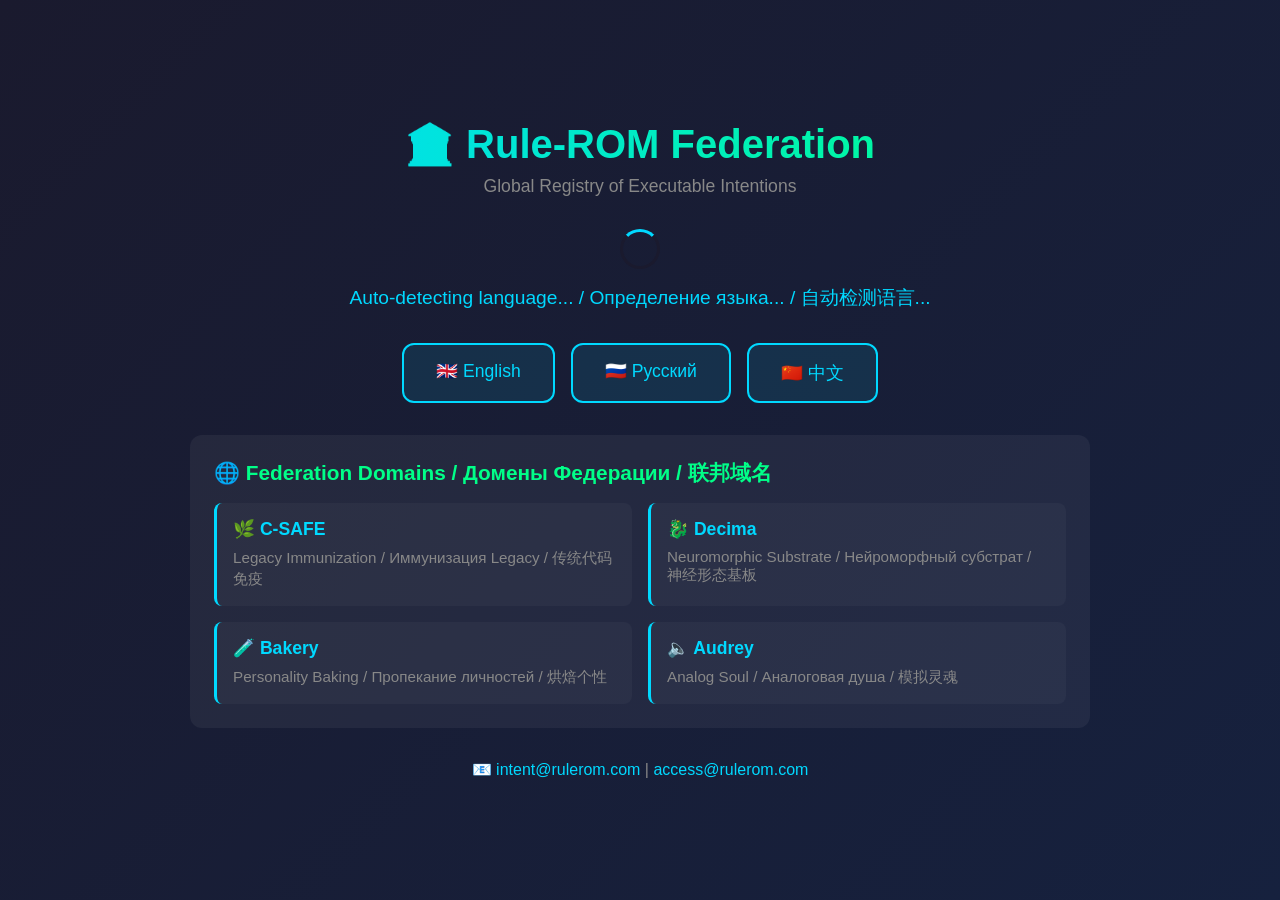
<file: index.html>
<!DOCTYPE html>
<html lang="en">
<head>
    <meta charset="UTF-8">
    <meta name="viewport" content="width=device-width, initial-scale=1.0">
    <title>Rule-ROM Federation 🏛️</title>
    <style>
        * {
            margin: 0;
            padding: 0;
            box-sizing: border-box;
        }
        body {
            font-family: -apple-system, BlinkMacSystemFont, 'Segoe UI', Roboto, Oxygen, Ubuntu, sans-serif;
            background: linear-gradient(135deg, #1a1a2e 0%, #16213e 100%);
            min-height: 100vh;
            display: flex;
            align-items: center;
            justify-content: center;
            color: #e0e0e0;
            padding: 1rem;
        }
        .container {
            text-align: center;
            max-width: 900px;
            width: 100%;
        }
        h1 {
            font-size: 2.5rem;
            margin-bottom: 0.5rem;
            background: linear-gradient(90deg, #00d9ff, #00ff88);
            -webkit-background-clip: text;
            -webkit-text-fill-color: transparent;
        }
        .subtitle {
            font-size: 1.1rem;
            color: #888;
            margin-bottom: 2rem;
        }
        .loading {
            font-size: 1.2rem;
            color: #00d9ff;
            margin: 1.5rem 0;
        }
        .spinner {
            border: 3px solid #1a1a2e;
            border-top: 3px solid #00d9ff;
            border-radius: 50%;
            width: 40px;
            height: 40px;
            animation: spin 1s linear infinite;
            margin: 1rem auto;
        }
        @keyframes spin {
            0% { transform: rotate(0deg); }
            100% { transform: rotate(360deg); }
        }
        .lang-select {
            margin: 2rem 0;
            display: flex;
            gap: 1rem;
            justify-content: center;
            flex-wrap: wrap;
        }
        .lang-btn {
            padding: 1rem 2rem;
            border: 2px solid #00d9ff;
            background: rgba(0,217,255,0.1);
            color: #00d9ff;
            border-radius: 12px;
            cursor: pointer;
            font-size: 1.1rem;
            transition: all 0.3s;
            text-decoration: none;
            display: inline-block;
        }
        .lang-btn:hover {
            background: #00d9ff;
            color: #1a1a2e;
            transform: translateY(-2px);
        }
        .domains {
            margin-top: 2rem;
            text-align: left;
            background: rgba(255,255,255,0.05);
            padding: 1.5rem;
            border-radius: 12px;
        }
        .domains h3 {
            margin-bottom: 1rem;
            color: #00ff88;
            font-size: 1.3rem;
        }
        .domain-grid {
            display: grid;
            grid-template-columns: repeat(auto-fit, minmax(280px, 1fr));
            gap: 1rem;
        }
        .domain-item {
            padding: 1rem;
            background: rgba(255,255,255,0.03);
            border-radius: 8px;
            border-left: 3px solid #00d9ff;
        }
        .domain-item a {
            color: #00d9ff;
            text-decoration: none;
            font-weight: bold;
            font-size: 1.1rem;
        }
        .domain-item a:hover {
            text-decoration: underline;
        }
        .domain-item p {
            color: #888;
            margin-top: 0.5rem;
            font-size: 0.95rem;
        }
        .contact {
            margin-top: 2rem;
            color: #888;
        }
        .contact a {
            color: #00d9ff;
            text-decoration: none;
        }
    </style>
</head>
<body>
    <div class="container">
        <h1>🏛️ Rule-ROM Federation</h1>
        <p class="subtitle">Global Registry of Executable Intentions</p>
        
        <div class="loading" id="loading">
            <div class="spinner"></div>
            <p>Auto-detecting language... / Определение языка... / 自动检测语言...</p>
        </div>
        
        <div class="lang-select">
            <a href="/en/" class="lang-btn">🇬🇧 English</a>
            <a href="/ru/" class="lang-btn">🇷🇺 Русский</a>
            <a href="/zh/" class="lang-btn">🇨🇳 中文</a>
        </div>
        
        <div class="domains">
            <h3>🌐 Federation Domains / Домены Федерации / 联邦域名</h3>
            <div class="domain-grid">
                <div class="domain-item">
                    <a href="https://c-safe.rulerom.com">🌿 C-SAFE</a>
                    <p>Legacy Immunization / Иммунизация Legacy / 传统代码免疫</p>
                </div>
                <div class="domain-item">
                    <a href="https://decima.rulerom.com">🐉 Decima</a>
                    <p>Neuromorphic Substrate / Нейроморфный субстрат / 神经形态基板</p>
                </div>
                <div class="domain-item">
                    <a href="https://bakery.rulerom.com">🧪 Bakery</a>
                    <p>Personality Baking / Пропекание личностей / 烘焙个性</p>
                </div>
                <div class="domain-item">
                    <a href="https://audrey.rulerom.com">🔈 Audrey</a>
                    <p>Analog Soul / Аналоговая душа / 模拟灵魂</p>
                </div>
            </div>
        </div>
        
        <div class="contact">
            <p>📧 <a href="mailto:intent@rulerom.com">intent@rulerom.com</a> | <a href="mailto:access@rulerom.com">access@rulerom.com</a></p>
        </div>
    </div>
    
    <script>
        // Авто-выбор языка на основе Accept-Language
        (function() {
            const userLang = navigator.language || navigator.userLanguage;
            const lang = userLang.split('-')[0].toLowerCase();
            
            let redirectUrl = '/en/'; // По умолчанию
            
            if (lang === 'ru' || lang === 'uk' || lang === 'be' || lang === 'bg' || lang === 'sr') {
                redirectUrl = '/ru/';
            } else if (lang === 'zh' || lang === 'cn' || lang === 'tw') {
                redirectUrl = '/zh/';
            }
            
            // Редирект через 2 секунды
            setTimeout(() => {
                window.location.href = redirectUrl;
            }, 2000);
        })();
    </script>
</body>
</html>
</file>
